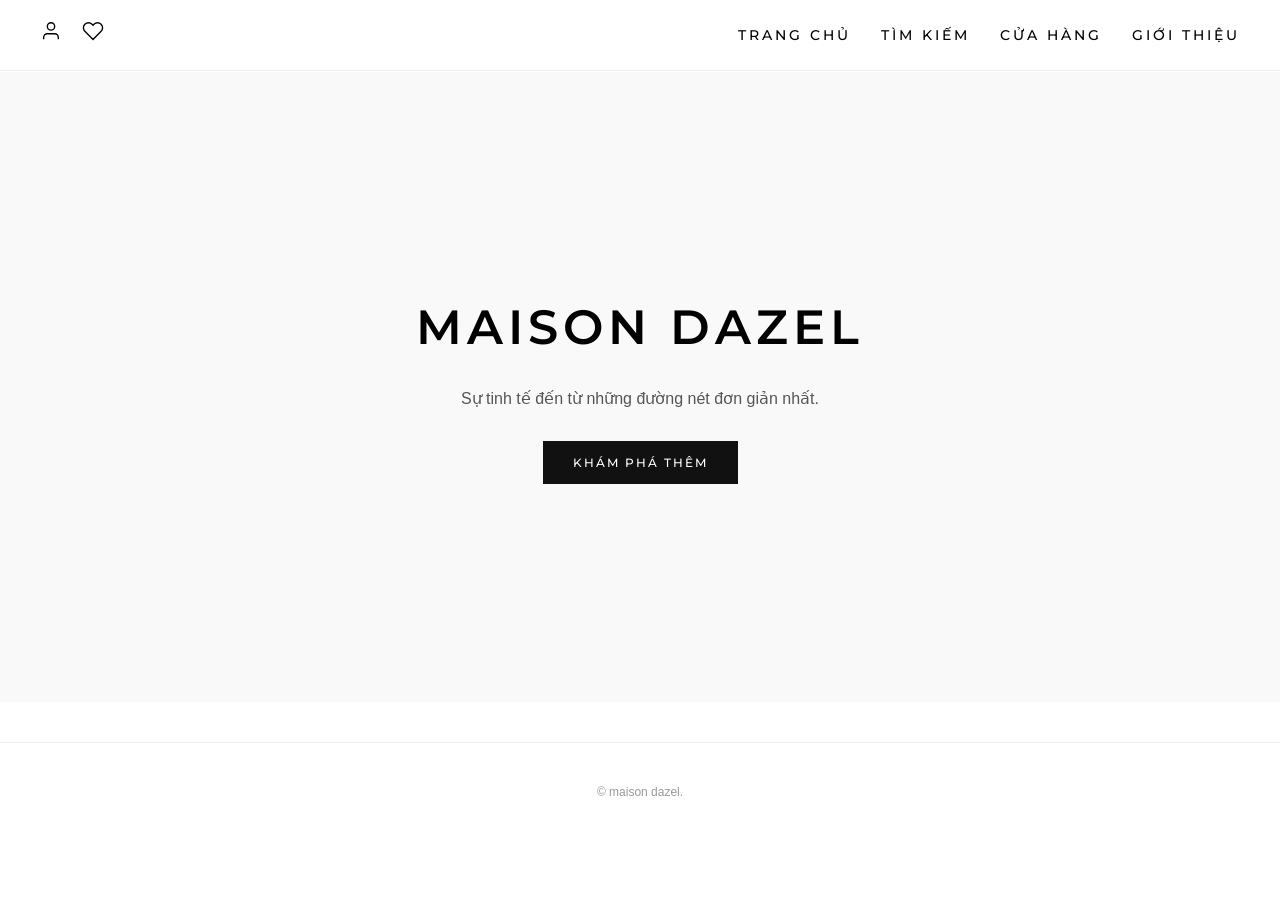
<file: index.html>
<!DOCTYPE html>
<html lang="vi">
<head>
    <meta charset="UTF-8">
    <meta name="viewport" content="width=device-width, initial-scale=1.0">
    <title>MAISON DAZEL - web chính thức</title>
   <link rel="icon" type="image/png" href="favicon.png">
  <link rel="preconnect" href="https://fonts.googleapis.com">
<link rel="preconnect" href="https://fonts.gstatic.com" crossorigin>
<link href="https://fonts.googleapis.com/css2?family=Montserrat:wght@500;600;700&display=swap" rel="stylesheet">
<link rel="stylesheet" href="style.css">
</head>
<body>
   <header>
    <!-- Nhóm bên trái: Icon Đăng nhập và Yêu thích -->
    <div class="left-section">
        <!-- Icon Người (Đăng nhập) -->
        <a href="login.html" class="icon-link" title="Đăng nhập tài khoản">
            <svg width="22" height="22" viewBox="0 0 24 24" fill="none" stroke="black" stroke-width="1.5"><path d="M20 21v-2a4 4 0 0 0-4-4H8a4 4 0 0 0-4 4v2"/><circle cx="12" cy="7" r="4"/></svg>
        </a>
        <!-- Icon Trái tim (Yêu thích) -->
        <a href="wishlist.html" class="icon-link" title="Sản phẩm yêu thích">
            <svg width="22" height="22" viewBox="0 0 24 24" fill="none" stroke="black" stroke-width="1.5"><path d="M20.84 4.61a5.5 5.5 0 0 0-7.78 0L12 5.67l-1.06-1.06a5.5 5.5 0 0 0-7.78 7.78l1.06 1.06L12 21.23l7.78-7.78 1.06-1.06a5.5 5.5 0 0 0 0-7.78z"/></svg>
        </a>
    </div>
    
<!-- Nhóm bên phải: Thanh Menu -->
<nav>
    <ul>
        <li><a href="index.html">TRANG CHỦ</a></li>
        <li><a href="#" id="search-btn">TÌM KIẾM</a></li>
        <li><a href="shop.html">CỬA HÀNG</a></li>
        <li><a href="about.html">GIỚI THIỆU</a></li>
    </ul>
</nav>
</header>
<!-- Khung tìm kiếm ẩn trượt xuống -->
<div id="search-box" class="search-slide-box">
    <input type="text" placeholder="Bạn muốn tìm gì hôm nay?">
    <button type="button">TÌM KIẾM</button>
</div>
    <section class="hero">
        <h1>Maison Dazel</h1>
        <p style="margin-bottom: 30px; color: #555;">Sự tinh tế đến từ những đường nét đơn giản nhất.</p>
        <a href="shop.html" class="btn">Khám phá thêm </a>
    </section>

    <footer>
        <p>&copy; maison dazel.</p>
    </footer>
<!-- Script bật tắt hiệu ứng trượt tìm kiếm -->
<script>
    document.getElementById("search-btn").addEventListener("click", function(event) {
        event.preventDefault(); 
        document.getElementById("search-box").classList.toggle("show");
    });
</script>
</body>
</html>
</file>
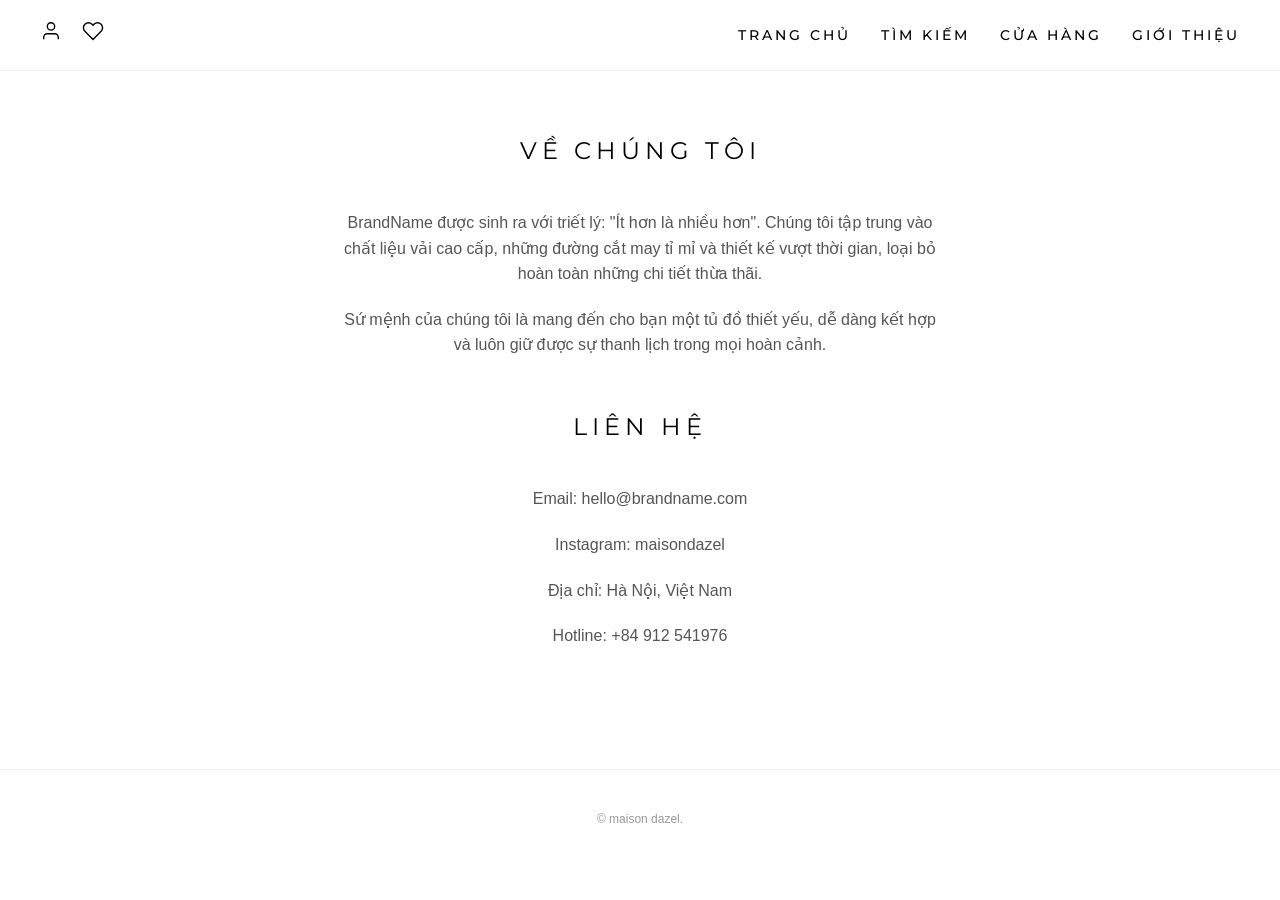
<file: about.html>
<!DOCTYPE html>
<html lang="vi">
<head>
    <meta charset="UTF-8">
    <meta name="viewport" content="width=device-width, initial-scale=1.0">
    <title>Giới thiệu | MAISON DAZEL </title>
<link rel="icon" type="image/png" href="favicon.png">
    <link rel="preconnect" href="https://fonts.googleapis.com">
<link rel="preconnect" href="https://fonts.gstatic.com" crossorigin>
<link href="https://fonts.googleapis.com/css2?family=Montserrat:wght@500;600;700&display=swap" rel="stylesheet">
<link rel="stylesheet" href="style.css">
</head>
<body>
    <header>
    <!-- Nhóm bên trái: Icon Đăng nhập và Yêu thích -->
    <div class="left-section">
        <!-- Icon Người (Đăng nhập) -->
        <a href="login.html" class="icon-link" title="Đăng nhập tài khoản">
            <svg width="22" height="22" viewBox="0 0 24 24" fill="none" stroke="black" stroke-width="1.5"><path d="M20 21v-2a4 4 0 0 0-4-4H8a4 4 0 0 0-4 4v2"/><circle cx="12" cy="7" r="4"/></svg>
        </a>
        <!-- Icon Trái tim (Yêu thích) -->
        <a href="wishlist.html" class="icon-link" title="Sản phẩm yêu thích">
            <svg width="22" height="22" viewBox="0 0 24 24" fill="none" stroke="black" stroke-width="1.5"><path d="M20.84 4.61a5.5 5.5 0 0 0-7.78 0L12 5.67l-1.06-1.06a5.5 5.5 0 0 0-7.78 7.78l1.06 1.06L12 21.23l7.78-7.78 1.06-1.06a5.5 5.5 0 0 0 0-7.78z"/></svg>
        </a>
    </div>
    
    <!-- Nhóm bên phải: Thanh Menu -->
    <nav>
        <ul>
            <li><a href="index.html">TRANG CHỦ</a></li>
            <li><a href="#" id="search-btn">TÌM KIẾM</a></li> 
            <li><a href="shop.html">CỬA HÀNG</a></li>
            <li><a href="about.html">GIỚI THIỆU</a></li>
        </ul>
    </nav>
</header>
<div id="search-box" class="search-slide-box">
    <input type="text" placeholder="Bạn muốn tìm gì hôm nay?">
    <button type="button">TÌM KIẾM</button>
</div>
<main class="container">
        <div class="about-content">
            <h2 class="section-title">Về Chúng Tôi</h2>
            <p>BrandName được sinh ra với triết lý: "Ít hơn là nhiều hơn". Chúng tôi tập trung vào chất liệu vải cao cấp, những đường cắt may tỉ mỉ và thiết kế vượt thời gian, loại bỏ hoàn toàn những chi tiết thừa thãi.</p>
            <p>Sứ mệnh của chúng tôi là mang đến cho bạn một tủ đồ thiết yếu, dễ dàng kết hợp và luôn giữ được sự thanh lịch trong mọi hoàn cảnh.</p>
            
            <h2 class="section-title" style="margin-top: 50px;">Liên Hệ</h2>
            <p>Email: hello@brandname.com</p>
            <p>Instagram: maisondazel</p>
            <p>Địa chỉ: Hà Nội, Việt Nam</p>
            <p>Hotline: +84 912 541976 </p>
        </div>
    </main>
    <footer>
        <p>&copy; maison dazel.</p>
    </footer>
<!-- Script bật tắt hiệu ứng trượt tìm kiếm -->
    <script>
        document.getElementById("search-btn").addEventListener("click", function(event) {
            event.preventDefault(); // Ngăn trình duyệt nhảy giật lên đầu trang
            document.getElementById("search-box").classList.toggle("show");
        });
    </script>
</body>
</html>
</file>
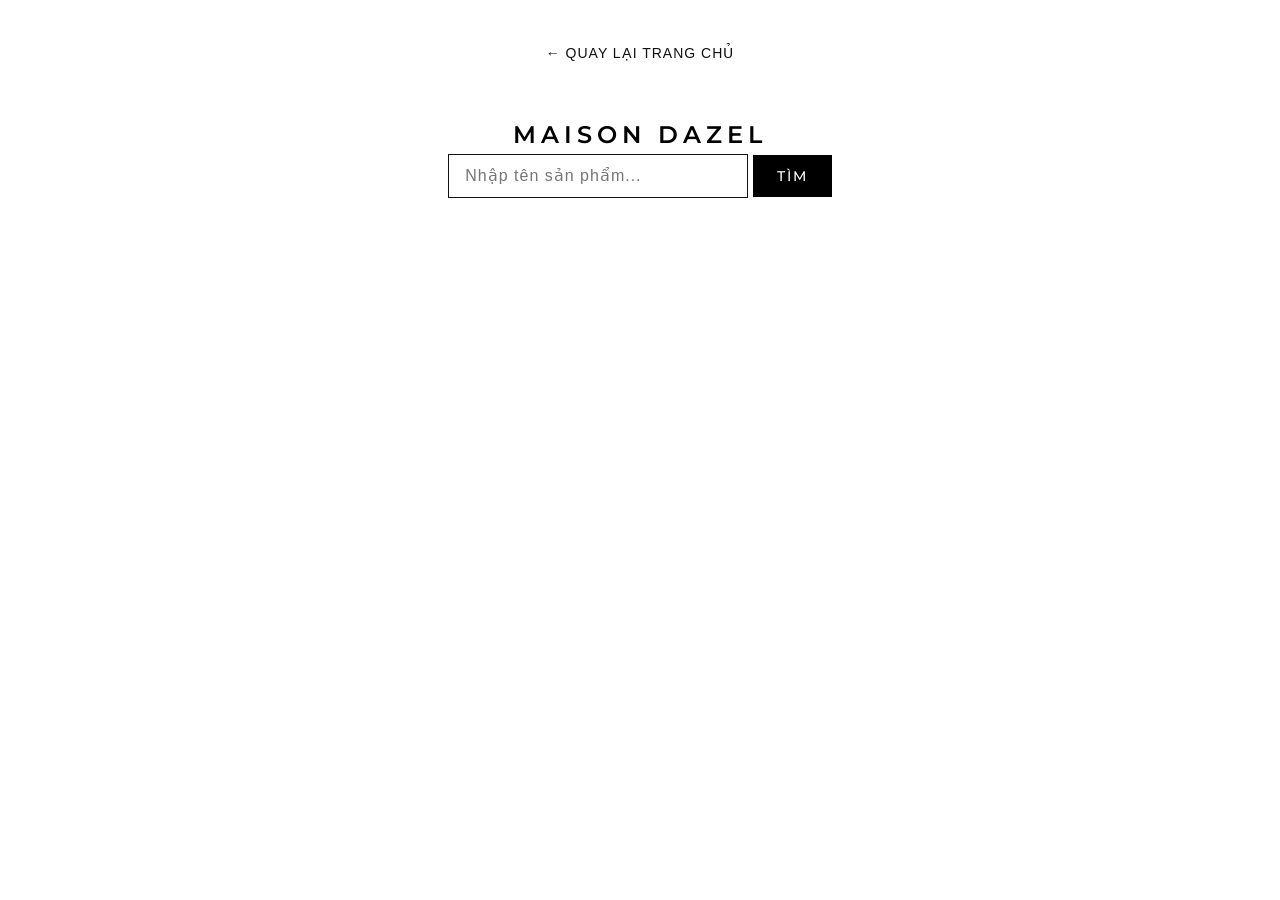
<file: search.html>
<!DOCTYPE html>
<html lang="vi">
<head>
    <meta charset="UTF-8">
    <title>Tìm kiếm - MAISON DAZEL</title>
 <link rel="preconnect" href="https://fonts.googleapis.com">
<link rel="preconnect" href="https://fonts.gstatic.com" crossorigin>
<link href="https://fonts.googleapis.com/css2?family=Montserrat:wght@500;600;700&display=swap" rel="stylesheet">
<link rel="stylesheet" href="style.css">
    <style>
        body { font-family: sans-serif; margin: 40px; text-align: center; }
        .search-box { margin-top: 50px; }
        .search-input {
            width: 300px; padding: 12px 16px; font-size: 16px;
            border: 1px solid #111; outline: none; letter-spacing: 1px;
        }
        .search-btn {
            padding: 12px 24px; font-size: 14px; background: #000;
            color: #fff; border: none; cursor: pointer; text-transform: uppercase;
        }
    </style>
</head>
<body>
    <nav><a href="index.html">← Quay lại Trang Chủ</a></nav>
    
    <div class="search-box">
        <h2>MAISON DAZEL</h2>
        <input type="text" placeholder="Nhập tên sản phẩm..." class="search-input">
        <button class="search-btn">Tìm</button>
    </div>
</body>
</html>
</file>
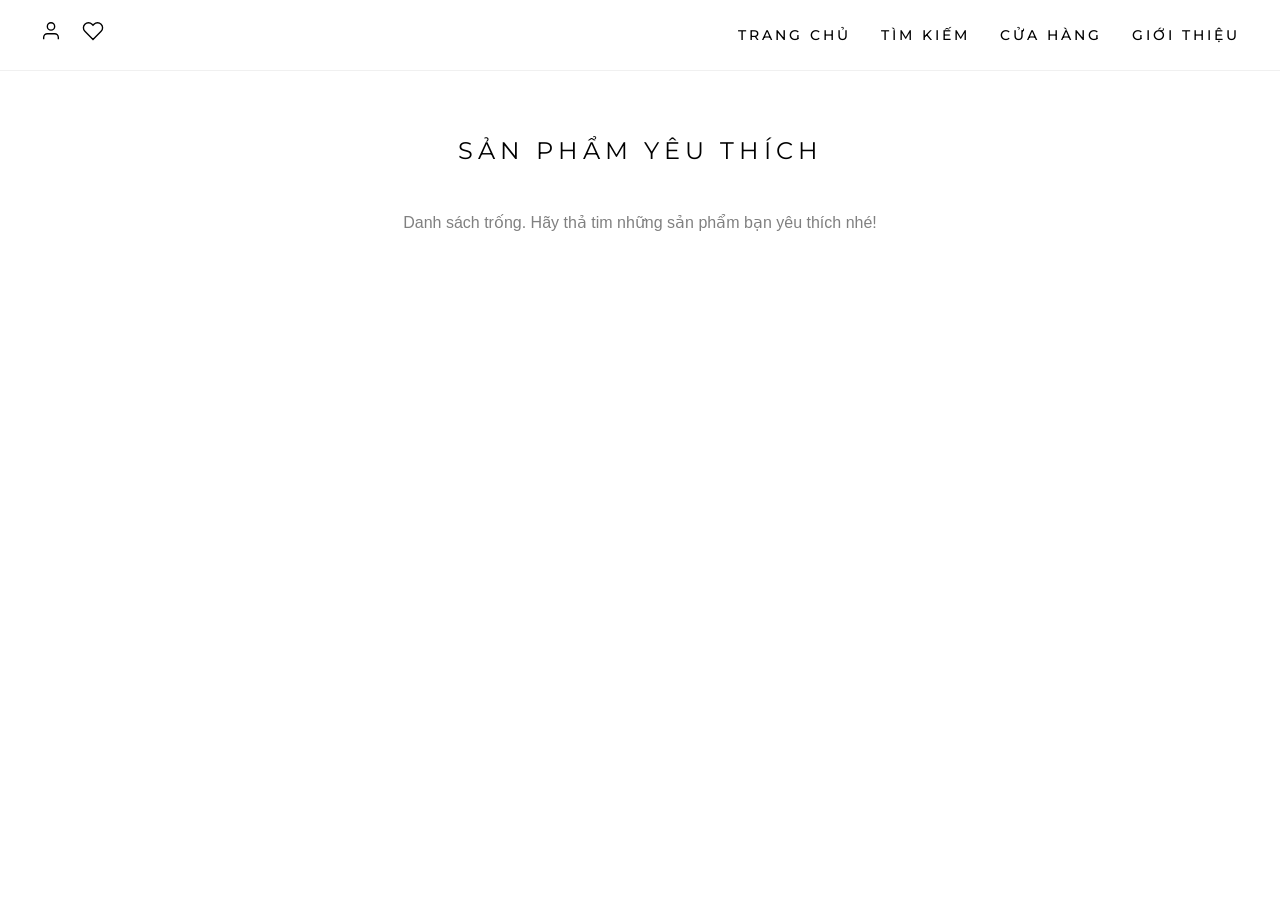
<file: wishlist.html>
<!DOCTYPE html>
<html lang="vi">
<head>
    <meta charset="UTF-8">
    <meta name="viewport" content="width=device-width, initial-scale=1.0">
    <title>Yêu thích | MAISON DAZEL</title>
    <link rel="icon" type="image/png" href="favicon.png">
  <link rel="preconnect" href="https://fonts.googleapis.com">
<link rel="preconnect" href="https://fonts.gstatic.com" crossorigin>
<link href="https://fonts.googleapis.com/css2?family=Montserrat:wght@500;600;700&display=swap" rel="stylesheet">
<link rel="stylesheet" href="style.css">
</head>
<body>
    <header>
        <!-- Nhóm bên trái: Icon Đăng nhập và Yêu thích -->
        <div class="left-section">
            <!-- Icon Người (Đăng nhập) -->
            <a href="login.html" class="icon-link" title="Đăng nhập tài khoản">
                <svg width="22" height="22" viewBox="0 0 24 24" fill="none" stroke="black" stroke-width="1.5"><path d="M20 21v-2a4 4 0 0 0-4-4H8a4 4 0 0 0-4 4v2"/><circle cx="12" cy="7" r="4"/></svg>
            </a>
            <!-- Icon Trái tim (Yêu thích) -->
            <a href="wishlist.html" class="icon-link" title="Sản phẩm yêu thích">
                <svg width="22" height="22" viewBox="0 0 24 24" fill="none" stroke="black" stroke-width="1.5"><path d="M20.84 4.61a5.5 5.5 0 0 0-7.78 0L12 5.67l-1.06-1.06a5.5 5.5 0 0 0-7.78 7.78l1.06 1.06L12 21.23l7.78-7.78 1.06-1.06a5.5 5.5 0 0 0 0-7.78z"/></svg>
            </a>
        </div>
        
        <!-- Nhóm bên phải: Thanh Menu -->
        <nav>
            <ul>
                <li><a href="index.html">TRANG CHỦ</a></li>
                <li><a href="#" id="search-btn">TÌM KIẾM</a></li> 
                <li><a href="shop.html">CỬA HÀNG</a></li>
                <li><a href="about.html">GIỚI THIỆU</a></li>
            </ul>
        </nav>
    </header>
<!-- Khung tìm kiếm ẩn trượt xuống -->
<div id="search-box" class="search-slide-box">
    <input type="text" placeholder="Bạn muốn tìm gì hôm nay?">
    <button type="button">TÌM KIẾM</button>
</div>
    <main class="container">
        <div class="wishlist-box">
            <h2 class="section-title">SẢN PHẨM YÊU THÍCH</h2>
            <p style="text-align: center; color: gray;">Danh sách trống. Hãy thả tim những sản phẩm bạn yêu thích nhé!</p>
        </div>
    </main>
<!-- Script bật tắt hiệu ứng trượt tìm kiếm -->
<script>
    document.getElementById("search-btn").addEventListener("click", function(event) {
        event.preventDefault(); 
        document.getElementById("search-box").classList.toggle("show");
    });
</script>
</body>
</html>
</file>
<file: style.css>
/* style.css */
* {
    margin: 0;
    padding: 0;
    box-sizing: border-box;
}

body {
    font-family: 'Helvetica Neue', Helvetica, Arial, sans-serif;
    color: #111;
    background-color: #fff;
    line-height: 1.6;
}

a {
    text-decoration: none;
    color: #111;
    transition: opacity 0.3s ease;
}

a:hover {
    opacity: 0.6;
}

/* Header & Navigation */
header {
    display: flex;
    justify-content: space-between;
    align-items: center;
    padding: 30px 50px;
    border-bottom: 1px solid #f0f0f0;
}

.logo {
    font-size: 24px;
    font-weight: bold;
    letter-spacing: 2px;
    text-transform: uppercase;
}

nav ul {
    list-style: none;
    display: flex;
    gap: 30px;
}

nav a {
    font-size: 14px;
    text-transform: uppercase;
    letter-spacing: 1px;
}

/* Hero Section (Trang chủ) */
.hero {
    height: 70vh;
    background-color: #f9f9f9;
    display: flex;
    flex-direction: column;
    justify-content: center;
    align-items: center;
    text-align: center;
    padding: 20px;
}

.hero h1 {
    font-size: 48px;
    font-weight: 400;
    margin-bottom: 20px;
}

.btn {
    display: inline-block;
    padding: 12px 30px;
    background-color: #111;
    color: #fff;
    text-transform: uppercase;
    font-size: 12px;
    letter-spacing: 2px;
}

.btn:hover {
    background-color: #555;
    color: #fff;
}

/* Product Grid (Cửa hàng) */
.container {
    padding: 60px 50px;
    max-width: 1200px;
    margin: 0 auto;
}

.section-title {
    text-align: center;
    font-size: 24px;
    margin-bottom: 40px;
    font-weight: 400;
}

.product-grid {
    display: grid;
    grid-template-columns: repeat(auto-fill, minmax(250px, 1fr));
    gap: 40px;
}

.product-card {
    text-align: center;
}

.product-image {
    width: 100%;
    height: 350px;
    background-color: #f0f0f0;
    object-fit: cover;
    margin-bottom: 15px;
}

.product-name {
    font-size: 14px;
    margin-bottom: 5px;
}

.product-price {
    font-size: 14px;
    color: #777;
}

/* About Page */
.about-content {
    max-width: 600px;
    margin: 0 auto;
    text-align: center;
}

.about-content p {
    margin-bottom: 20px;
    color: #555;
}

/* Footer */
footer {
    text-align: center;
    padding: 40px 20px;
    font-size: 12px;
    color: #999;
    border-top: 1px solid #f0f0f0;
    margin-top: 40px;
}
/* Dàn 2 nhóm (Trái - Phải) sang 2 bên màn hình */
header {
    display: flex;
    justify-content: space-between; 
    align-items: center;
    padding: 20px 40px;
}

/* Ép nhóm Icon nằm ngang cạnh nhau */
.left-section {
    display: flex;
    align-items: center; 
    gap: 20px; /* Chỉnh từ 40px xuống 20px cho 2 icon gần nhau hơn */
}

/* Hiệu ứng khi di chuột vào icon */
.icon-link:hover svg {
    stroke: gray; /* Đổi sang màu xám khi trỏ chuột vào */
    transition: 0.3s;
}

/* Trang trí cho chữ Liên hệ */
.contact-link {
    text-decoration: none;
    color: black;
    font-size: 14px;
    font-weight: bold;
}

/* Ép thanh Menu nằm ngang ngang */
nav ul {
    display: flex;
    align-items: center;
    gap: 30px; /* Khoảng cách giữa các chữ trong menu */
    list-style: none; /* Xóa dấu chấm tròn nếu có */
    margin: 0;
}
/* Giao diện trang đăng nhập mới */
.login-wrapper {
    max-width: 450px;
    margin: 60px auto;
    font-family: Arial, sans-serif;
    color: #333;
}

.login-header {
    display: flex;
    justify-content: space-between;
    align-items: center;
    margin-bottom: 30px;
}

.title-group {
    display: flex;
    align-items: center;
    gap: 10px;
}

.title-group h2 {
    margin: 0;
    font-weight: normal;
}

.create-account {
    font-size: 13px;
    text-decoration: underline;
    color: #555;
}

/* Các ô nhập liệu */
.login-form input[type="email"],
.login-form input[type="password"] {
    width: 100%;
    padding: 15px;
    margin-bottom: 20px;
    border: 1px solid #ccc;
    font-size: 14px;
    box-sizing: border-box;
}

.form-options {
    display: flex;
    justify-content: space-between;
    align-items: flex-end;
    font-size: 13px;
    color: #777;
    margin-bottom: 30px;
}

.left-opts {
    display: flex;
    flex-direction: column;
    gap: 15px;
}

.forgot-pw {
    color: #777;
    text-decoration: underline;
}

.remember-me {
    display: flex;
    align-items: center;
    gap: 5px;
    cursor: pointer;
}

.btn-signin {
    width: 100%;
    padding: 15px;
    background-color: #0b1c31; /* Màu xanh đen sang trọng */
    color: white;
    border: none;
    font-size: 14px;
    font-weight: bold;
    letter-spacing: 2px;
    cursor: pointer;
}

/* Đường gạch ngang "hoặc" */
.separator {
    display: flex;
    align-items: center;
    text-align: center;
    color: #aaa;
    font-size: 13px;
    margin: 40px 0;
}
.separator::before, .separator::after {
    content: '';
    flex: 1;
    border-bottom: 1px solid #ddd;
}
.separator::before { margin-right: 15px; }
.separator::after { margin-left: 15px; }

/* 3 Nút Mạng xã hội hình tròn */
.social-login {
    display: flex;
    justify-content: space-around;
}

.social-btn {
    display: flex;
    flex-direction: column;
    align-items: center;
    gap: 10px;
    font-size: 12px;
    letter-spacing: 1px;
}

.circle {
    width: 60px;
    height: 60px;
    border-radius: 50%;
    display: flex;
    justify-content: center;
    align-items: center;
    cursor: pointer;
    box-shadow: 0 4px 10px rgba(0,0,0,0.1); /* Tạo bóng đổ nhẹ cho nút */
    transition: transform 0.2s;
}

.circle:hover {
    transform: translateY(-3px); /* Hiệu ứng nhấc lên khi trỏ chuột */
}

/* Màu sắc của từng logo */
.fb-circle { background-color: #1877F2; }
.gg-circle { background-color: white; border: 1px solid #ddd; }
.apple-circle { background-color: black; }
/* =========================================
   PHÔNG CHỮ MODERN LUXURY - MAISON DAZEL (Style Louis Vuitton)
   ========================================= */

/* 1. Phông chữ cho Logo và các Tiêu đề chính */
h1, h2, h3, .logo, .hero h1, .brand-title {
    font-family: 'Montserrat', sans-serif !important;
    font-weight: 600; /* Nét dày vừa phải, đanh và rõ */
    color: #000 !important;
    text-transform: uppercase;
    letter-spacing: 5px; /* Giãn cách chữ hiện đại */
}

/* 2. Phông chữ cho thanh Menu (Trang chủ, Cửa hàng, Tìm kiếm...) */
nav ul li a {
    font-family: 'Montserrat', sans-serif !important;
    font-weight: 500;
    color: #000 !important;
    text-transform: uppercase;
    letter-spacing: 3px;
    text-decoration: none;
}

/* 3. Phông chữ cho các nút bấm */
.btn, button, .icon-link {
    font-family: 'Montserrat', sans-serif !important;
    font-weight: 500;
    text-transform: uppercase;
    letter-spacing: 2px;
}
/* =========================================
   HIỆU ỨNG TRƯỢT KHUNG TÌM KIẾM
   ========================================= */
.search-slide-box {
    max-height: 0;          
    overflow: hidden;       
    transition: max-height 0.4s ease-in-out, padding 0.4s ease-in-out; 
    background-color: #fff;
    text-align: center;
    border-bottom: 1px solid transparent;
}

.search-slide-box.show {
    max-height: 120px;      
    padding: 30px 0;        
    border-bottom: 1px solid #ddd;
}

.search-slide-box input {
    width: 350px;
    padding: 12px;
    border: 1px solid #000;
    font-family: 'Montserrat', sans-serif;
    outline: none;
}

.search-slide-box button {
    padding: 12px 25px;
    background-color: #000;
    color: #fff;
    border: 1px solid #000;
    font-family: 'Montserrat', sans-serif;
    font-weight: 600;
    cursor: pointer;
    transition: 0.3s;
}

.search-slide-box button:hover {
    background-color: #fff;
    color: #000;
}
</file>
